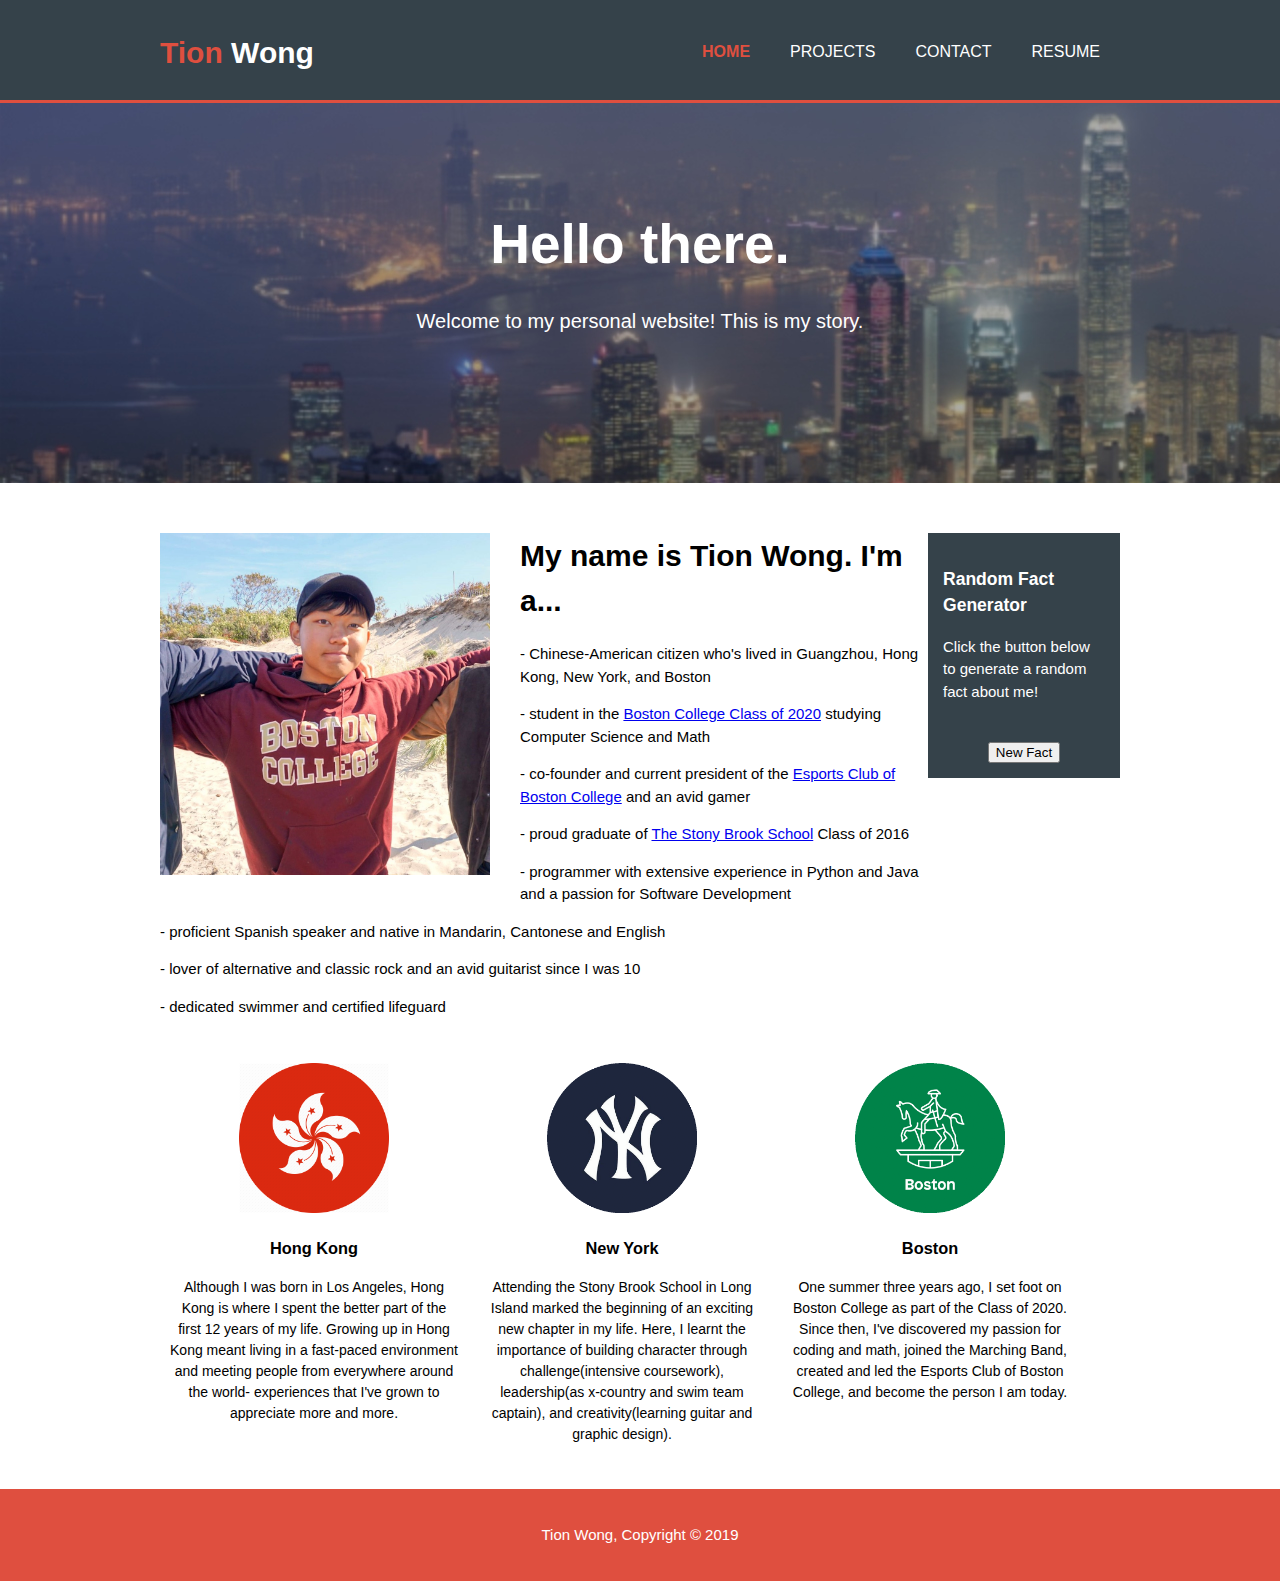
<file: index.html>
<!DOCTYPE html>
<html lang="en" dir="ltr">
  <head>
    <meta charset="utf-8">
    <meta name="viewport" content="width=device-width">
    <meta name="description" content="Tion's personal profile">
    <meta name="keywords" content="Tion Wong, Tion, Personal Website, Resume, Profile">
    <meta name="author" content="Tion Wong">
    <title>Tion Wong</title>
    <link rel="stylesheet" href="./css/style.css">
    <link rel="shortcut icon" type="image/png" href="./img/icon1.png">
  </head>
  <body>
    <div id="wrap">
      <div id="main">
        <header>
          <div class="container">
            <div id="branding">
              <h1><span class="highlight">Tion</span> Wong</h1>
            </div>
            <nav>
              <ul>
                <li class="current"><a href="index.html">Home</a></li>
                <li><a href="projects.html">Projects</a></li>
                <li><a href="contact.html">Contact</a></li>
                <li><a href="http://www.tionwong.com/documents/TionWongResume2019.pdf">Resume</a></li>
              </ul>
            </nav>
          </div>
        </header>

        <section id="showcase">
          <div class="container">
            <h1>Hello there.</h1>
            <p>Welcome to my personal website! This is my story.</p>
          </div>
        </section>
        <section id="main">
          <div class="container">
            <article id="main-col">
              <h1 class="page-title"></h1>
              <div class="dog">
                <img src="./img/me1.jpg">
              </div>
              <h1><b>My name is Tion Wong. I'm a...</b></h1>
              <p>- Chinese-American citizen who's lived in Guangzhou, Hong Kong, New York, and Boston</p>
              <p>- student in the <a href=https://www.facebook.com/groups/OfficialBC2020/>Boston College Class of 2020</a> studying Computer Science and Math</p>
              <p>- co-founder and current president of the <a href="https://www.facebook.com/BostonCollegeEsports/">Esports Club of Boston College</a> and an avid gamer</p>
              <p>- proud graduate of <a href=https://www.stonybrookschool.org/>The Stony Brook School</a> Class of 2016</p>
              <p>- programmer with extensive experience in Python and Java and a passion for Software Development</p>
              <p>- proficient Spanish speaker and native in Mandarin, Cantonese and English</p>
              <p>- lover of alternative and classic rock and an avid guitarist since I was 10</p>
              <p>- dedicated swimmer and certified lifeguard</p>
            </article>
            <aside id="sidebar">
              <div class="dark">
                <body>
                  <h3>Random Fact Generator</h3>
                  <div id="factDisplay">
                    <p>Click the button below to generate a random fact about me!</p>
                  </div>
                  <br />
                  <center>
                  <button onclick="newFact()">New Fact</button></center>
                  <script src="randomfact.js"></script>
                </body>
              </div>
            </aside>
          </div>
        </section>
        <section id="boxes">
          <div class="container">
            <div class="box">
              <img src="./img/hk1.png">
              <h3>Hong Kong</h3>
              <p>Although I was born in Los Angeles, Hong Kong is where I spent the better part of the first 12 years of my life. Growing up in Hong Kong meant living in a fast-paced environment and meeting people from everywhere around the world- experiences that I've grown to appreciate more and more.</p>
            </div>
            <div class="box">
              <img src="./img/fny.png">
              <h3>New York</h3>
              <p>Attending the Stony Brook School in Long Island marked the beginning of an exciting new chapter in my life. Here, I learnt the importance of building character through challenge(intensive coursework), leadership(as x-country and swim team captain), and creativity(learning guitar and graphic design).</p>
            </div>
            <div class="box">
              <img src="./img/bos.png">
              <h3>Boston</h3>
              <p>One summer three years ago, I set foot on Boston College as part of the Class of 2020. Since then, I've discovered my passion for coding and math, joined the Marching Band, created and led the Esports Club of Boston College, and become the person I am today.</p>
            </div>
          </div>
        </section>
      </div>

    </div>
    <footer>
      <p>Tion Wong, Copyright &copy 2019</p>
    </footer>
  </body>
</html>
</file>
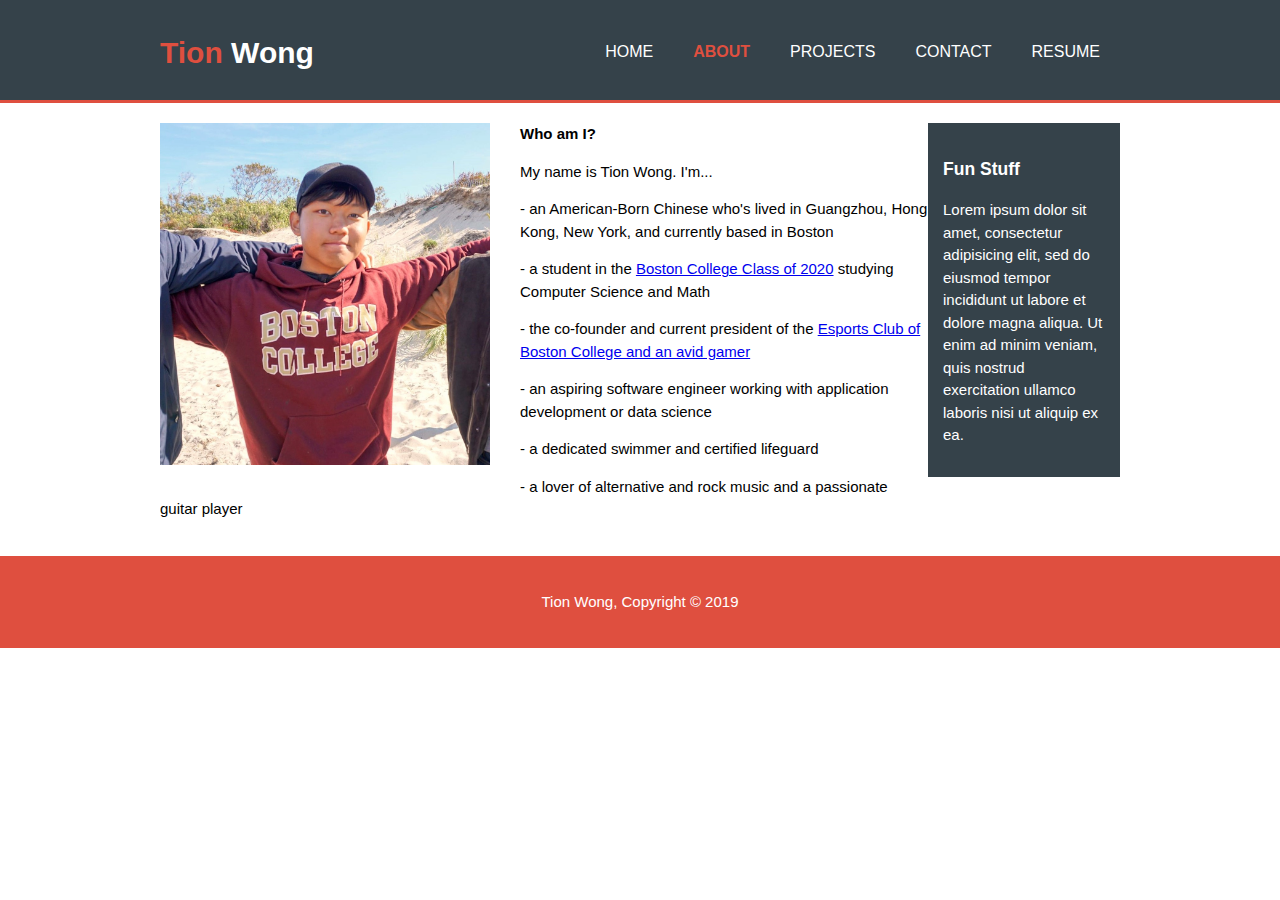
<file: about.html>
<!DOCTYPE html>
<html lang="en" dir="ltr">
  <head>
    <meta charset="utf-8">
    <meta name="viewport" content="width=device-width">
    <meta name="description" content="Tion's personal profile">
    <meta name="keywords" content="Tion Wong, Tion, Personal Website, Resume, Profile">
    <meta name="author" content="Tion Wong">
    <title>Tion Wong | About</title>
    <link rel="stylesheet" href="./css/style.css">
    <link rel="shortcut icon" type="image/png" href="./img/icon1.png">
  </head>
  <body>

    <header>
      <div class="container">
        <div id="branding">
          <h1><span class="highlight">Tion</span> Wong</h1>
        </div>
        <nav>
          <ul>
            <li><a href="index.html">Home</a></li>
            <li class="current"><a href="about.html">About</a></li>
            <li><a href="projects.html">Projects</a></li>
            <li><a href="contact.html">Contact</a></li>
            <li><a href="http://www.tionwong.com/documents/TionWongResume2019.pdf">Resume</a></li>
          </ul>
        </nav>
      </div>
    </header>

    <section id="main">
      <div class="container">
        <article id="main-col">
          <h1 class="page-title"></h1>
          <div class="dog">
            <img src="./img/me1.jpg">
          </div>
          <p><b>Who am I?</b></p>
          <p>My name is Tion Wong. I'm...</p>
          <p>- an American-Born Chinese who's lived in Guangzhou, Hong Kong, New York, and currently based in Boston</p>
          <p>- a student in the <a href=https://www.facebook.com/groups/OfficialBC2020/>Boston College Class of 2020</a> studying Computer Science and Math</p>
          <p>- the co-founder and current president of the <a href="https://www.facebook.com/BostonCollegeEsports/">Esports Club of Boston College and an avid gamer</a></p>
                    <p>- an aspiring software engineer working with application development or data science</p>
          <p>- a dedicated swimmer and certified lifeguard</p>
          <p>- a lover of alternative and rock music and a passionate guitar player</p>
        </article>
        <aside id="sidebar">
          <div class="dark">
            <h3>Fun Stuff</h3>
            <p>Lorem ipsum dolor sit amet, consectetur adipisicing elit, sed do eiusmod tempor incididunt ut labore et dolore magna aliqua. Ut enim ad minim veniam, quis nostrud exercitation ullamco laboris nisi ut aliquip ex ea.</p>
          </div>
        </aside>
      </div>
    </section>

    <footer>
      <p>Tion Wong, Copyright &copy 2019</p>
    </footer>

  </body>
</html>
</file>
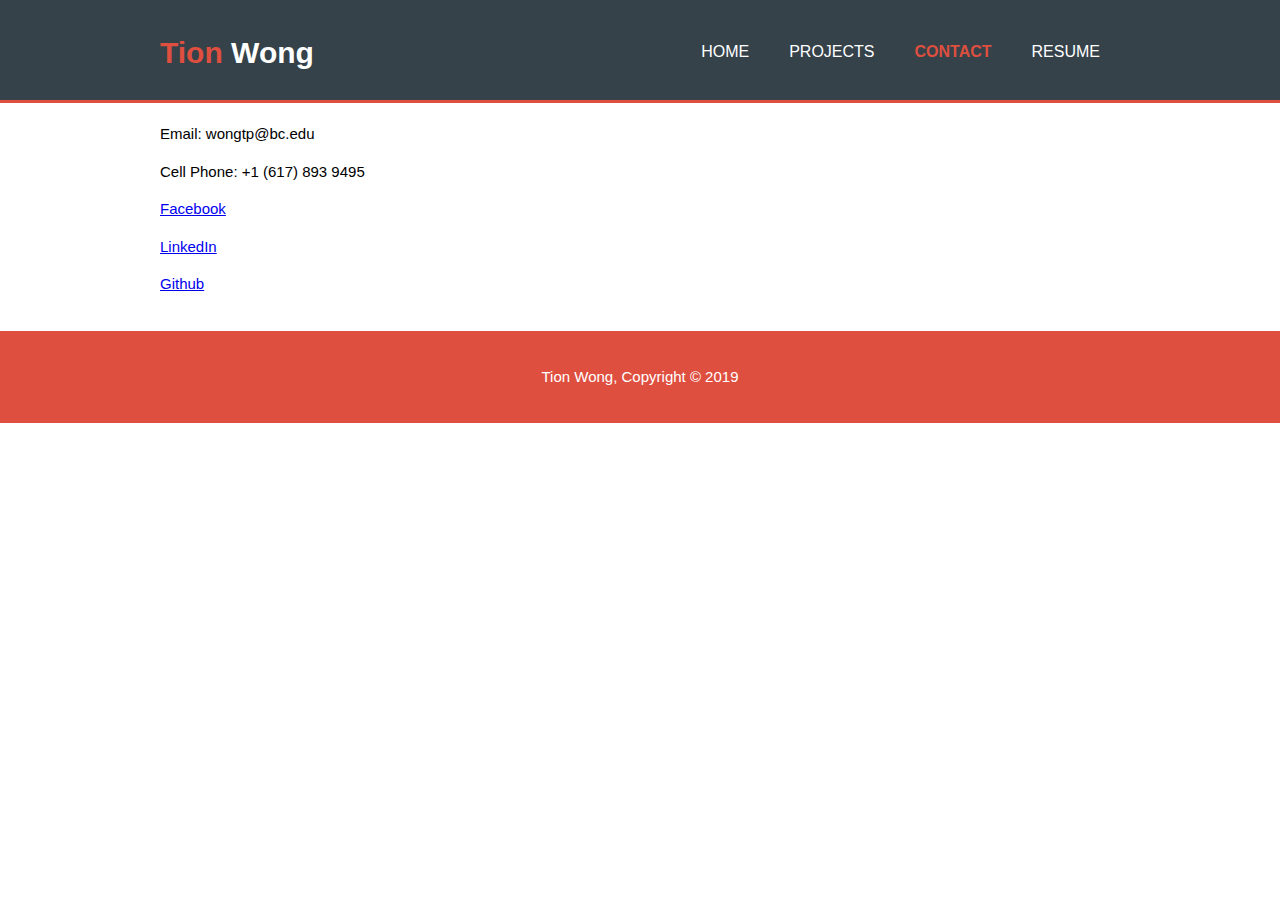
<file: contact.html>
<!DOCTYPE html>
<html lang="en" dir="ltr">
  <head>
    <meta charset="utf-8">
    <meta name="viewport" content="width=device-width">
    <meta name="description" content="Tion's personal profile">
    <meta name="keywords" content="Tion Wong, Tion, Personal Website, Resume, Profile">
    <meta name="author" content="Tion Wong">
    <title>Tion Wong | Contact</title>
    <link rel="stylesheet" href="./css/style.css">
    <link rel="shortcut icon" type="image/png" href="./img/icon1.png">
  </head>
  <body>

    <header>
      <div class="container">
        <div id="branding">
          <h1><span class="highlight">Tion</span> Wong</h1>
        </div>
        <nav>
          <ul>
            <li><a href="index.html">Home</a></li>
            <li><a href="projects.html">Projects</a></li>
            <li class="current"><a href="contact.html">Contact</a></li>
            <li><a href="http://www.tionwong.com/documents/TionWongResume2019.pdf">Resume</a></li>
          </ul>
        </nav>
      </div>
    </header>

    <section id="main">
      <div class="container">
        <article id="project-col">
          <h1 class="page-title"></h1>
          <p>Email: wongtp@bc.edu</p>
          <p>Cell Phone: +1 (617) 893 9495</p>
          <p><a href=" https://www.facebook.com/wtion">Facebook</a></p>
          <p><a href="https://www.linkedin.com/in/tion-wong/">LinkedIn</a> </p>
          <p><a href="https://github.com/tionw">Github</a></p>
        </article>
      </div>
    </section>

    <footer>
      <p>Tion Wong, Copyright &copy 2019</p>
    </footer>

  </body>
</html>
</file>
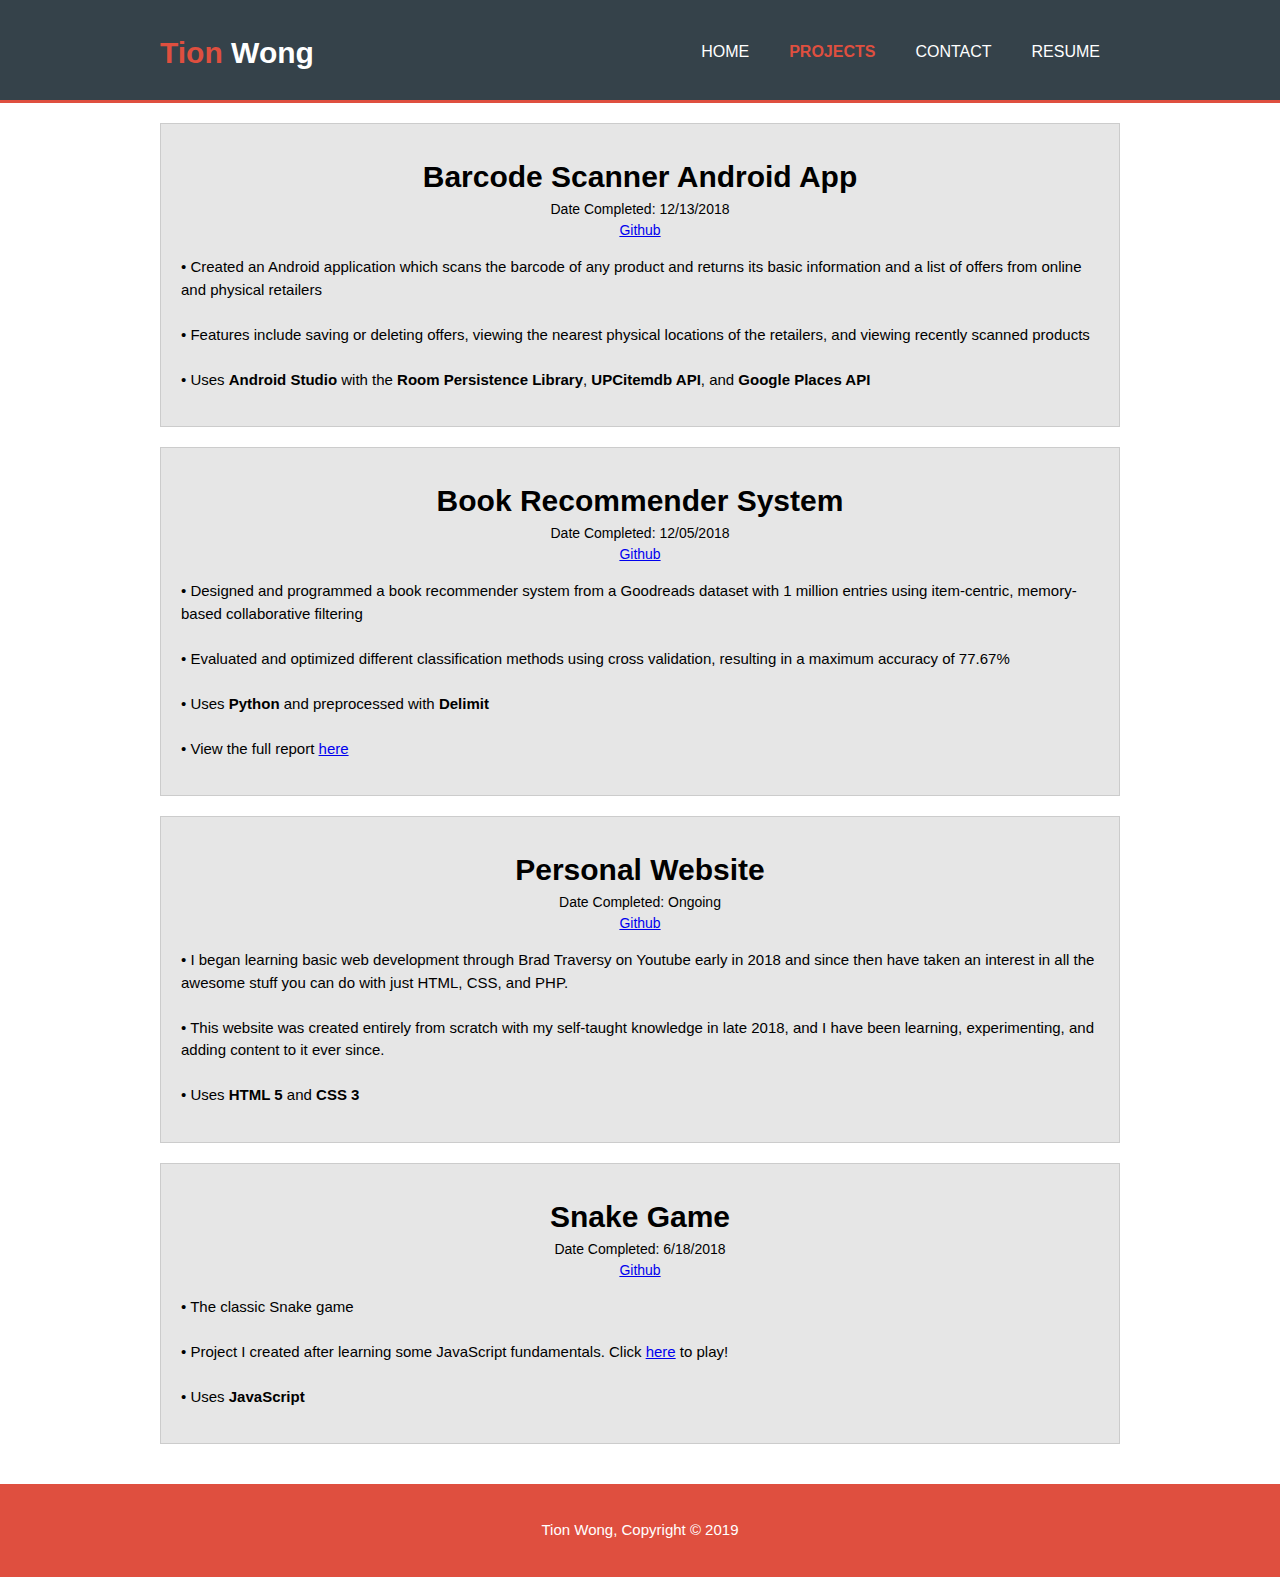
<file: projects.html>
<!DOCTYPE html>
<html lang="en" dir="ltr">
  <head>
    <meta charset="utf-8">
    <meta name="viewport" content="width=device-width">
    <meta name="description" content="Tion's personal profile">
    <meta name="keywords" content="Tion Wong, Tion, Personal Website, Resume, Profile">
    <meta name="author" content="Tion Wong">
    <title>Tion Wong | Projects</title>
    <link rel="stylesheet" href="./css/style.css">
    <link rel="shortcut icon" type="image/png" href="./img/icon1.png">
  </head>
  <body>

    <header>
      <div class="container">
        <div id="branding">
          <h1><span class="highlight">Tion</span> Wong</h1>
        </div>
        <nav>
          <ul>
            <li><a href="index.html">Home</a></li>
            <li class="current"><a href="projects.html">Projects</a></li>
            <li><a href="contact.html">Contact</a></li>
            <li><a href="http://www.tionwong.com/documents/TionWongResume2019.pdf">Resume</a></li>
          </ul>
        </nav>
      </div>
    </header>

    <section id="main">
      <div class="container">
        <article id="project-col">
          <h1 class="page-title"></h1>
          <ul id="projects">
            <li>
              <h3>Barcode Scanner Android App</h3>
              <div class="info">
                Date Completed: 12/13/2018<br />
                  <a href="http://github.com/tionw/BarcodeScanner">Github</a>
              </div>
              <p> • Created an Android application which scans the barcode of any product and returns its basic information and a list of offers from online and physical retailers<br /><br />
              • Features include saving or deleting offers, viewing the nearest physical locations of the retailers, and viewing recently scanned products<br /><br />
              • Uses <b>Android Studio</b> with the <b>Room Persistence Library</b>, <b>UPCitemdb API</b>, and <b>Google Places API</b></p>
            </li>
            <li>
              <h3>Book Recommender System</h3>
              <div class="info">
                Date Completed: 12/05/2018<br />
                  <a href="http://github.com/tionw/BookRecommender">Github</a>
              </div>
              <p> • Designed and programmed a book recommender system from a Goodreads dataset with 1 million entries using item-centric, memory-based collaborative filtering<br /><br />
              • Evaluated and optimized different classification methods using cross validation, resulting in a maximum accuracy of 77.67%<br /><br />
              • Uses <b>Python</b> and preprocessed with <b>Delimit</b><br /><br />
              • View the full report <a href="http://www.tionwong.com/documents/report.pdf">here</a>
              </p>
            </li>
            <li>
              <h3>Personal Website</h3>
              <div class="info">
                Date Completed: Ongoing<br />
                  <a href="http://github.com/tionw/PersonalWebsite">Github</a>
              </div>
              <p> • I began learning basic web development through Brad Traversy on Youtube early in 2018 and since then have taken an interest in all the awesome stuff you can do with just HTML, CSS, and PHP.<br /><br />
              • This website was created entirely from scratch with my self-taught knowledge in late 2018, and I have been learning, experimenting, and adding content to it ever since.<br /><br />
              • Uses <b>HTML 5</b> and <b>CSS 3</b>
              </p>
            </li>
            <li>
              <h3>Snake Game</h3>
              <div class="info">
                Date Completed: 6/18/2018<br />
                  <a href="http://github.com/tionw/SnakeGame">Github</a>
              </div>
              <p>
              • The classic Snake game<br /><br />
              • Project I created after learning some JavaScript fundamentals. Click <a href="snake.html">here</a> to play!<br /><br />
              • Uses <b>JavaScript</b>
              </p>
            </li>
          </ul>
        </article>

      </div>
    </section>

    <footer>
      <p>Tion Wong, Copyright &copy 2019</p>
    </footer>

  </body>
</html>
</file>
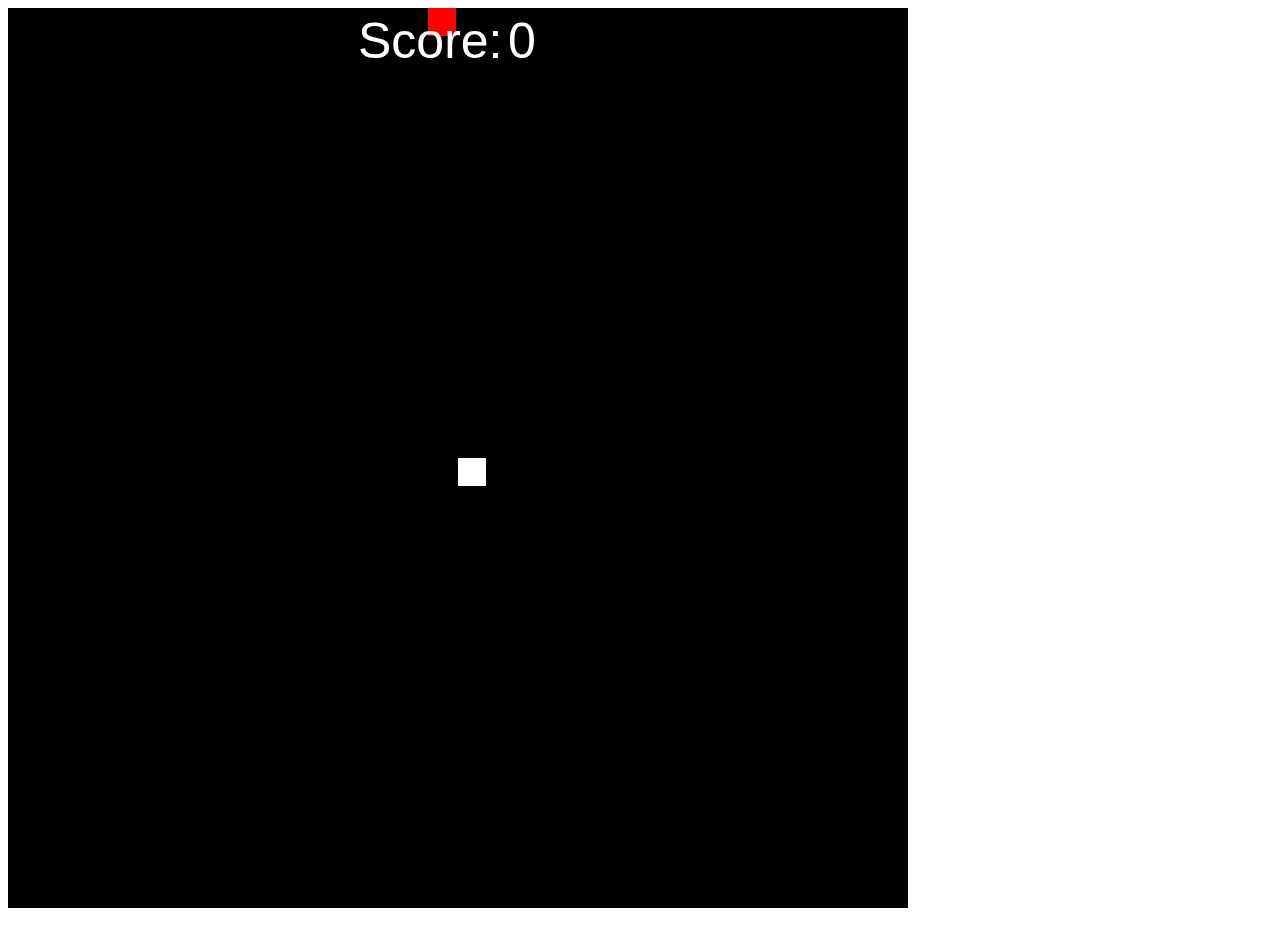
<file: snake.html>
<!DOCTYPE html>
<html lang="en" dir="ltr">
  <head>
    <meta charset="utf-8">
    <title>Tion Wong | Snake Game</title>
    <link rel="shortcut icon" type="image/png" href="./img/icon1.png">
  </head>
  <body>
    <canvas id="snake" width="900" height="900"></canvas>
    <script src="snake.js"></script>
    <br></br>
  </body>
</html>
</file>
<file: css/style.css>
body{
  height: 100%;
  font: 15px/1.5 Arial, Helvetica, sans-serif;
  padding: 0;
  margin: 0;
  background-color: #ffffff;
}

/* Global */
.container{
  width: 75%;
  margin:auto;
  overflow: hidden;
}

ul{
  margin: 0;
  padding: 0;
}

.dark{
  padding: 15px;
  background: #35424a;
  margin-top: 10px;
  margin-bottom: 10px;
  color: #ffffff;
}

/* Header */
header{
  background: #35424a;
  color:#ffffff;
  padding-top: 30px;
  min-height: 70px;
  border-bottom: #DF4F3F 3px solid;
}

header a{
  color: #ffffff;
  text-decoration: none;
  text-transform: uppercase;
  font-size: 16px;
}

header li{
  float: left;
  display: inline;
  padding: 0 20px 0 20px;
}

header #branding{
  float: left;
}

header #branding h1{
  margin: 0;
}

header nav{
  float: right;
  margin-top: 10px;
}

header .highlight, header .current a{
  color: #DF4F3F;
  font-weight: bold;
}

header a:hover{
  color: #ff3333;
  font-weight: bold;
}

/* Showcase */
#showcase{
  min-height: 380px;
  background:url('../img/showcase3.jpg') no-repeat 0 -70px;
  text-align: center;
  color:#ffffff;
  margin-bottom: 30px;
}

#showcase h1{
  margin-top: 100px;
  font-size: 55px;
  margin-bottom: 10px;
}

#showcase p{
  font-size: 20px;
}

#head2{
  text-align: center;
}

/* Boxes */
#boxes{
  margin-top:20px;
}

#boxes .box{
  float:left;
  width: 30%;
  padding: 10px;
  text-align: center;
  font-size: 14px;
}

#boxes .box img{
  width: 150px;
  height: 150px;
}

/* Dog */


/* Sidebar */
aside#sidebar{
  float:right;
  width: 20%;
  margin-top: 10px;
}

/* Main-col */
article#main-col{
  float:left;
  width: 80%;
  height: 100%
}

article#main-col .dog img{
  float:left;
  width: 330px;
  padding-bottom: 20px;
  padding-right: 30px;
}

/* Projects */
ul#projects li{
  list-style: none;
  padding: 20px;
  border: #cccccc solid 1px;
  margin-bottom: 20px;
  background: #e6e6e6;
}

#projects h3{
  margin-top: 10px;
  font-size: 30px;
  margin-bottom: 0px;
  padding-bottom: 0px;
  text-align: center;
}

#projects .info{
  text-align: center;
  font-size: 14px;
  margin-bottom: 10px;
}

/* Footer */
footer{
  padding:20px;
  margin-top: 20px;
  color: #ffffff;
  background-color: #DF4F3F;
  text-align: center;
}

/* Media Queries */
@media(max-width: 768px) {
  header nav,
  header nav li,
  #boxes .box,
  article#main-col,
  aside#sidebar,
  header #branding{
    float: none;
    text-align: center;
    width: 100%;
  }

  header{
    padding-bottom: 20px;
  }

  #showcase h1{
    margin-top: 40px;
  }
}
</file>
